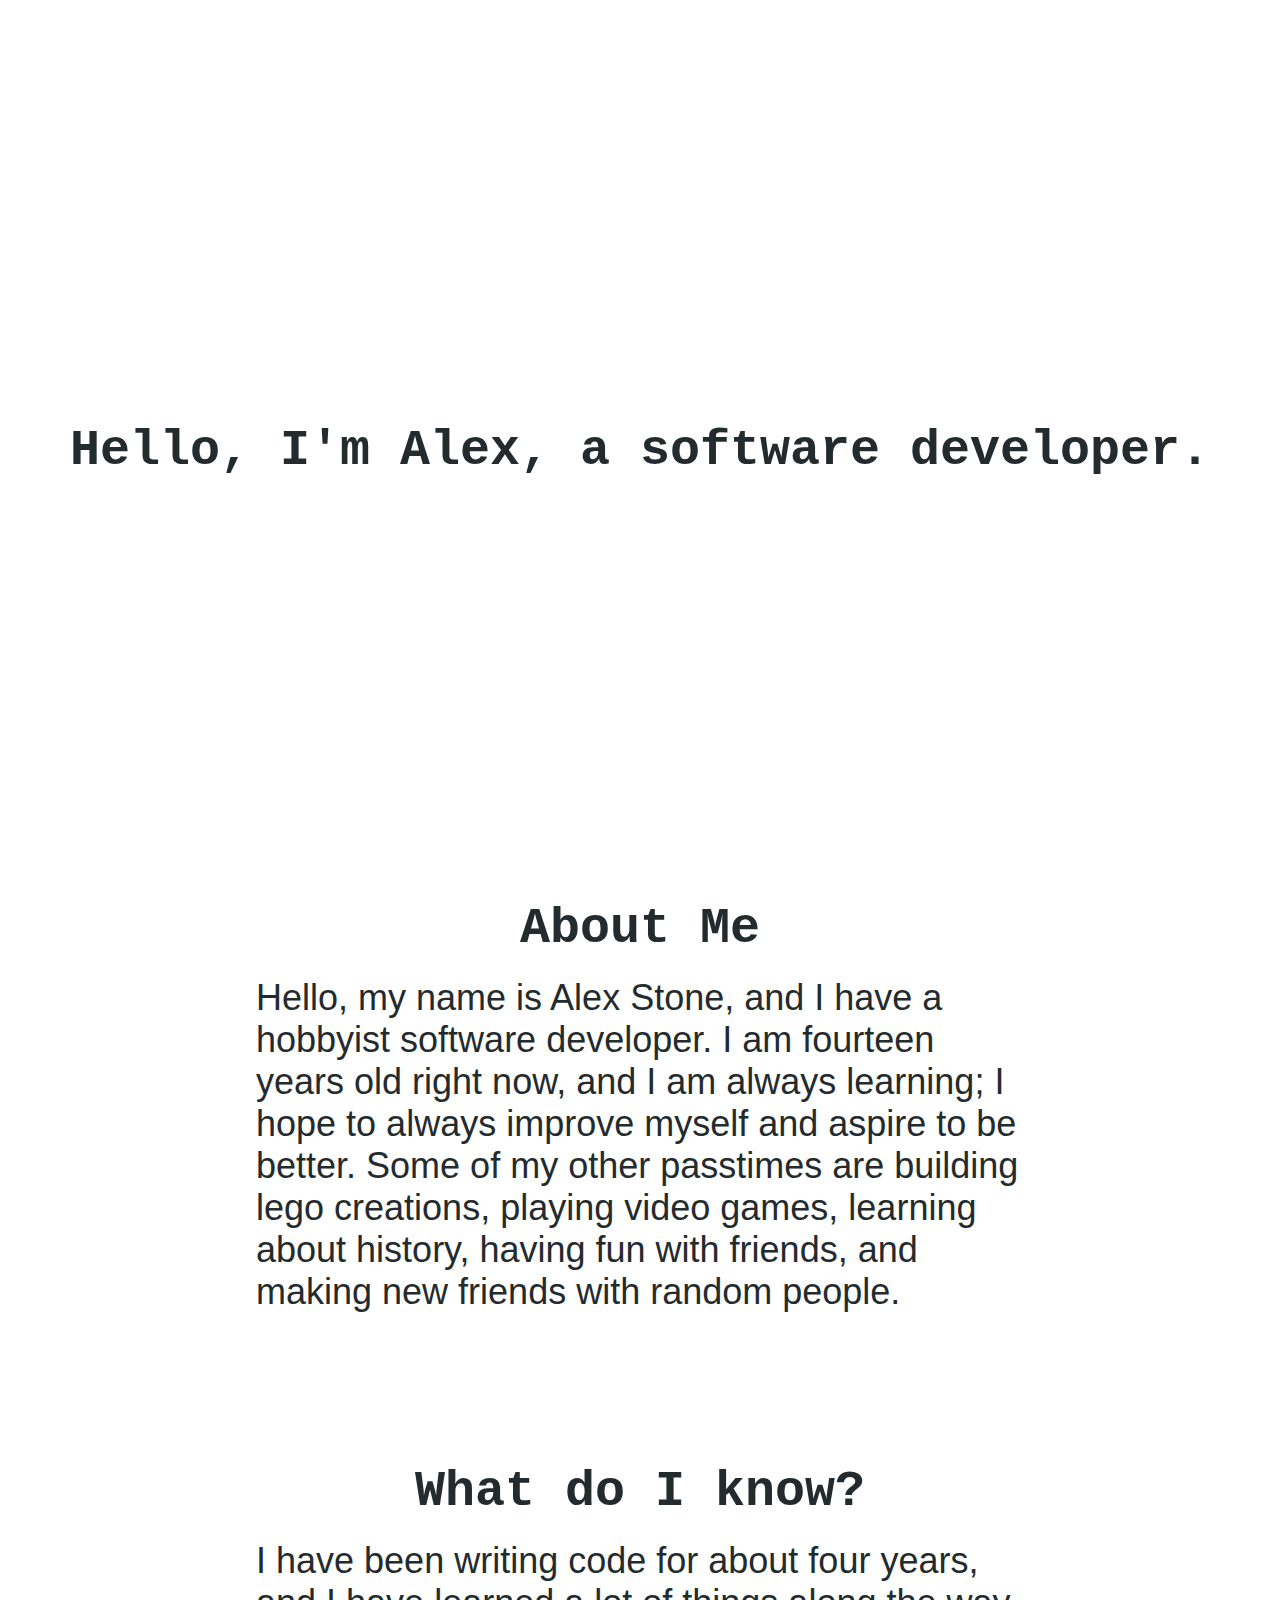
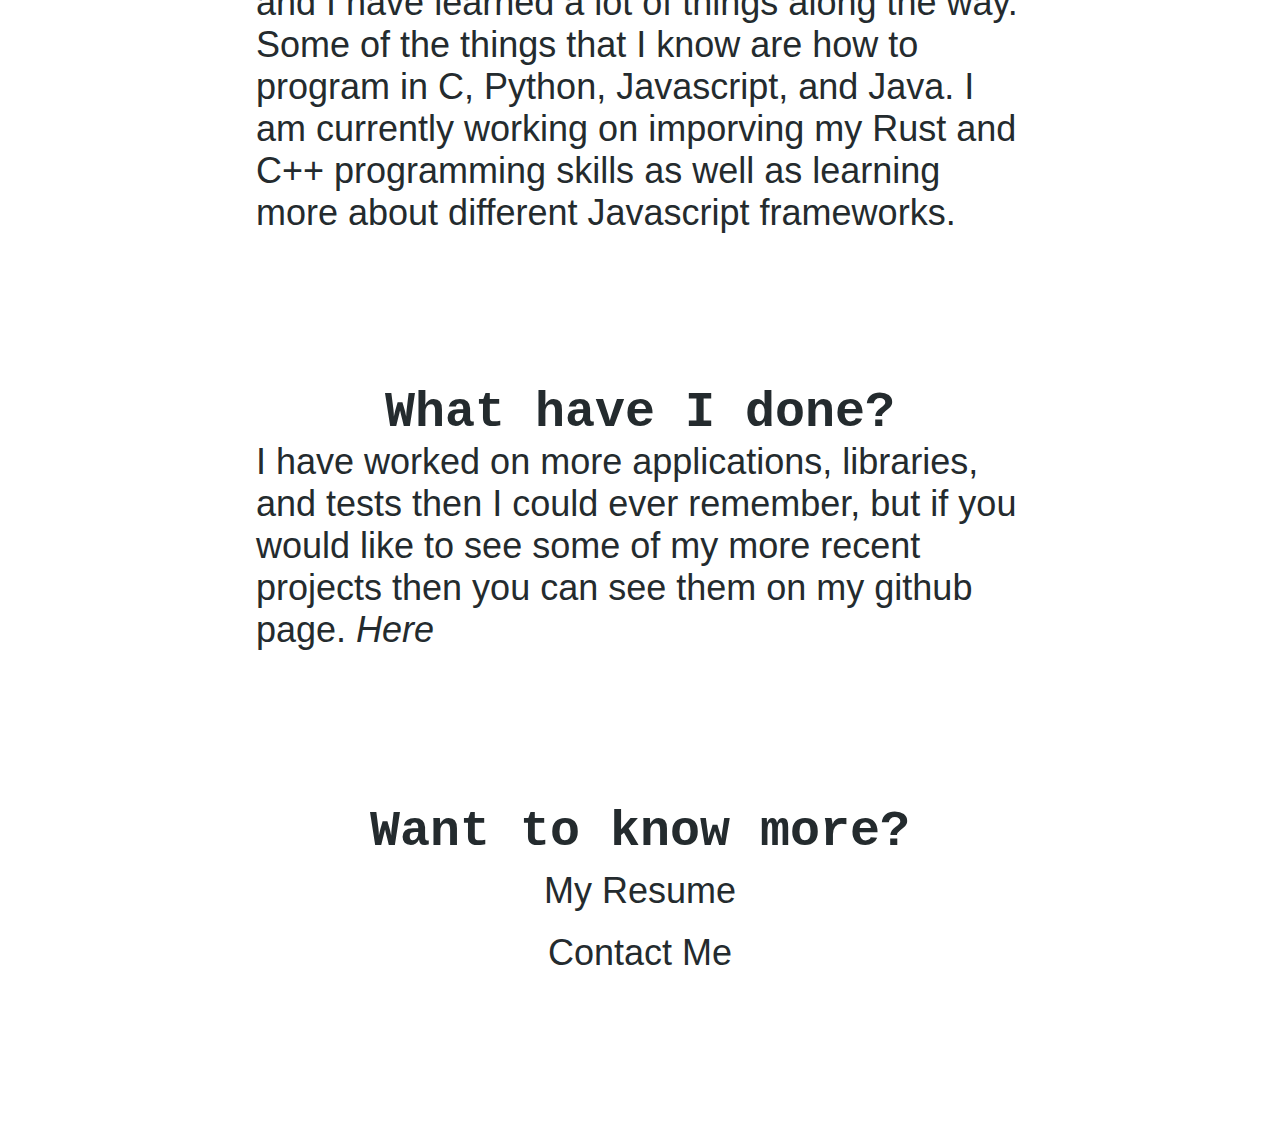
<file: index.html>
<!DOCTYPE html>
<html lang="en">
<head>
    <meta charset="UTF-8">
    <meta http-equiv="X-UA-Compatible" content="IE=edge">
    <meta name="viewport" content="width=device-width, initial-scale=1.0">
    <title>Alex Stone</title>
    <link rel="stylesheet" href="index.css">
</head>
<body>
    <header>
        <div class="header-box">
            <h1>Hello, <span>I'm Alex</span>, a <span id="trait">software developer</span>.</h1>
        </div>
    </header>
    <main>

        <div class="about-me">
            <h1 class="title">About Me</h1>
            <p>
                Hello, my name is Alex Stone, and I have a hobbyist software developer.
                I am fourteen years old right now, and I am always learning; I hope to 
                always improve myself and aspire to be better. Some of my other passtimes
                are building lego creations, playing video games, learning about history, 
                having fun with friends, and making new friends with random people.
            </p>
        </div>

        <div class="buffer"></div>

        <div class="skills">
            <h1 class="title">What do I know?</h1>
            <p>
                I have been writing code for about four years, and I have learned a lot of things along the way.
                Some of the things that I know are how to program in C, Python, Javascript, and Java. I am 
                currently working on imporving my Rust and C++ programming skills as well as learning more
                about different Javascript frameworks.
            </p>
        </div>

        <div class="buffer"></div>

        <div class="projects">
            <h1 class="title">What have I done?</h1>
            <p>
                I have worked on more applications, libraries, and tests then I could ever remember, but if you
                would like to see some of my more recent projects then you can see them on my github page. 
                <i><a class="alink" href="https://github.com/Alex-Stone-Github">Here</a></i>
            </p>
        </div>

        <div class="buffer"></div>

        <div class="more">
            <h1 class="title">Want to know more?</h1>
            <a href="">My Resume</a>
            <a href="./contact.html">Contact Me</a>
        </div>

        <div class="buffer"></div>
    </main>
    <script src="./index.js"></script>
</body>
</html>
</file>
<file: index.css>
:root {
    --ffg: #0D0D0D;
    --fg: #242B2E;
    --bg: white;
    --bfont: 'Courier New', Courier, monospace;
    --sfont: arial;
}

* {
    margin: 0px;
    padding: 0px;
    color: var(--fg);
    background-color: var(--bg);
    transition: .5s;
    font-family: 'Courier New', Courier, monospace;
}

*:hover {
    color: var(--ffg);
}

/*
GLOBAL \\\\\\\\\\\\\\\\\\
*/
h1 {
    font-size: 50px;
    font-family: var(--bfont);
}

p {
    font-size: 36px;
    font-family: var(--sfont);
}

a {
    text-decoration: none;
    font-size: 36px;
    font-family: var(--sfont);
}

.buffer {
    margin-bottom: 150px;
}

/* 
CUSTOM \\\\\\\\\\\\\\\\\\\\
*/
header {
    display: flex;
    width: 100vw;
    height: 100vh;
    justify-content: center;
    align-items: center;
}

main {
    width: 60%;
    margin: auto;
}

main > .about-me > .title {
    text-align: center;
    margin-bottom: 20px;
}

main > .skills > .title {
    text-align: center;
    margin-bottom: 20px;
}

main > .projects > .title {
    text-align: center;
}

main > .more {
    text-align: center;
}
main > .more > a {
    text-decoration: none;
    display: block;
    padding: 10px;
}
</file>
